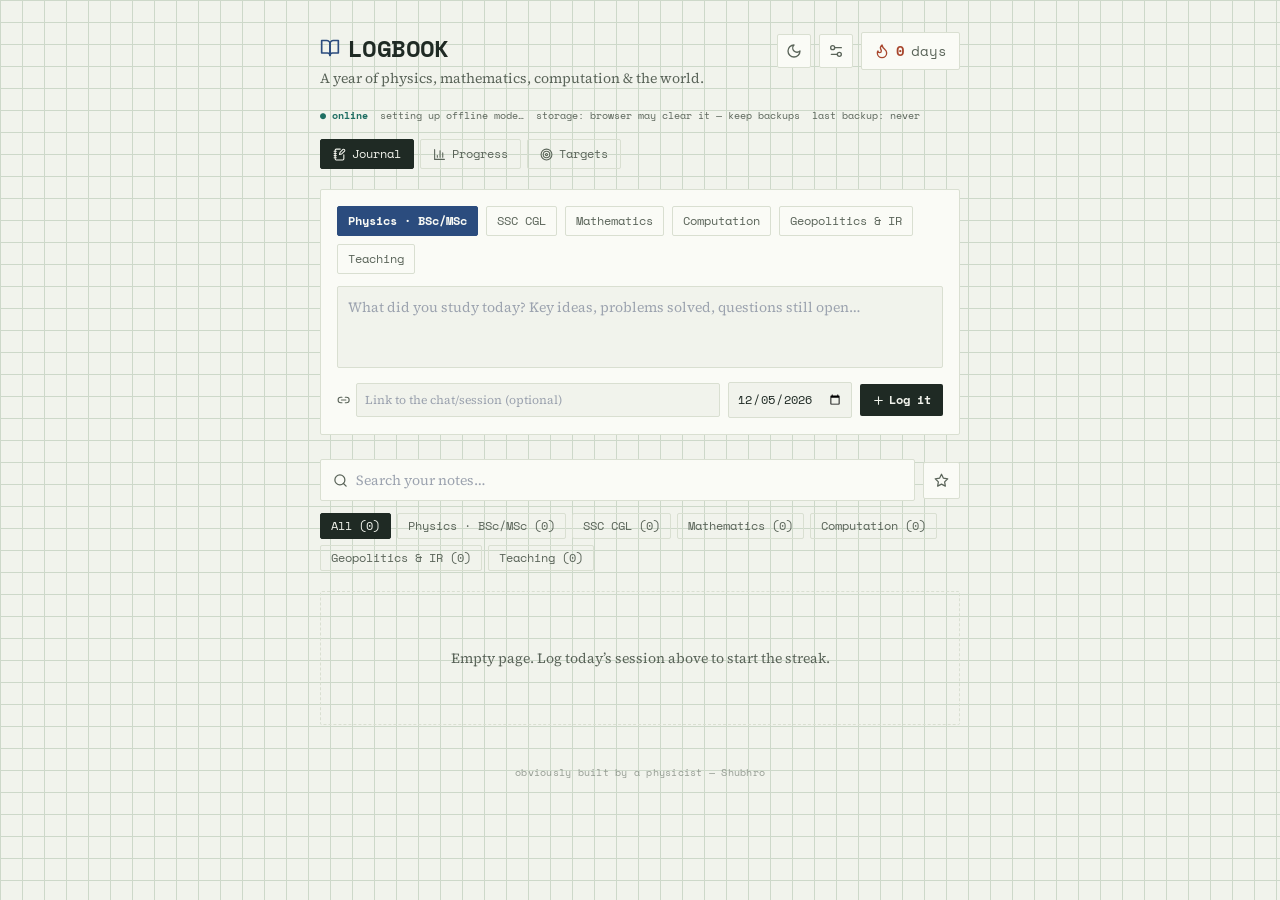
<file: index.html>
<!doctype html>
<html lang="en">
  <head>
    <meta charset="UTF-8" />
    <meta name="viewport" content="width=device-width, initial-scale=1.0, viewport-fit=cover" />
    <meta name="theme-color" content="#1F2A24" />
    <meta name="description" content="A daily learning journal for physics, mathematics, computation and the world — built by a physicist." />
    <title>Logbook</title>
    <script>
      window.addEventListener('error', function (e) {
        var box = document.getElementById('fatal-error-box');
        if (!box) {
          box = document.createElement('div');
          box.id = 'fatal-error-box';
          box.style.cssText = 'position:fixed;inset:0;background:#1F2A24;color:#F1F3EC;font-family:monospace;font-size:13px;padding:20px;z-index:99999;overflow:auto;white-space:pre-wrap;';
          document.body.appendChild(box);
        }
        box.textContent = 'Something broke while loading the app:\n\n' + (e.error ? (e.error.stack || e.error.message) : e.message);
      });
    </script>
    <link rel="manifest" href="manifest.webmanifest" />
    <link rel="icon" type="image/png" href="icon-192.png" />
    <link rel="apple-touch-icon" href="icon-192.png" />
    <meta name="mobile-web-app-capable" content="yes" />
    <meta name="apple-mobile-web-app-capable" content="yes" />
    <link rel="stylesheet" href="styles.css" />
  </head>
  <body>
    <div id="root"></div>
    <!-- Load order matters: libraries, storage, then the app -->
    <script src="vendor.js"></script>
    <script src="storage.js"></script>
    <script src="app.js"></script>
    <script>
      // Makes the app work offline (see sw.js). Needs https:// or localhost.
      if ('serviceWorker' in navigator) {
        window.addEventListener('load', function () {
          navigator.serviceWorker.register('sw.js').catch(function (err) {
            console.warn('Offline mode could not start:', err);
          });
        });
      }
    </script>
  </body>
</html>
</file>
<file: styles.css>
*,
:before,
:after {
  --tw-border-spacing-x: 0;
  --tw-border-spacing-y: 0;
  --tw-translate-x: 0;
  --tw-translate-y: 0;
  --tw-rotate: 0;
  --tw-skew-x: 0;
  --tw-skew-y: 0;
  --tw-scale-x: 1;
  --tw-scale-y: 1;
  --tw-pan-x: ;
  --tw-pan-y: ;
  --tw-pinch-zoom: ;
  --tw-scroll-snap-strictness: proximity;
  --tw-gradient-from-position: ;
  --tw-gradient-via-position: ;
  --tw-gradient-to-position: ;
  --tw-ordinal: ;
  --tw-slashed-zero: ;
  --tw-numeric-figure: ;
  --tw-numeric-spacing: ;
  --tw-numeric-fraction: ;
  --tw-ring-inset: ;
  --tw-ring-offset-width: 0px;
  --tw-ring-offset-color: #fff;
  --tw-ring-color: rgb(59 130 246 / 0.5);
  --tw-ring-offset-shadow: 0 0 #0000;
  --tw-ring-shadow: 0 0 #0000;
  --tw-shadow: 0 0 #0000;
  --tw-shadow-colored: 0 0 #0000;
  --tw-blur: ;
  --tw-brightness: ;
  --tw-contrast: ;
  --tw-grayscale: ;
  --tw-hue-rotate: ;
  --tw-invert: ;
  --tw-saturate: ;
  --tw-sepia: ;
  --tw-drop-shadow: ;
  --tw-backdrop-blur: ;
  --tw-backdrop-brightness: ;
  --tw-backdrop-contrast: ;
  --tw-backdrop-grayscale: ;
  --tw-backdrop-hue-rotate: ;
  --tw-backdrop-invert: ;
  --tw-backdrop-opacity: ;
  --tw-backdrop-saturate: ;
  --tw-backdrop-sepia: ;
  --tw-contain-size: ;
  --tw-contain-layout: ;
  --tw-contain-paint: ;
  --tw-contain-style: ;
}
::backdrop {
  --tw-border-spacing-x: 0;
  --tw-border-spacing-y: 0;
  --tw-translate-x: 0;
  --tw-translate-y: 0;
  --tw-rotate: 0;
  --tw-skew-x: 0;
  --tw-skew-y: 0;
  --tw-scale-x: 1;
  --tw-scale-y: 1;
  --tw-pan-x: ;
  --tw-pan-y: ;
  --tw-pinch-zoom: ;
  --tw-scroll-snap-strictness: proximity;
  --tw-gradient-from-position: ;
  --tw-gradient-via-position: ;
  --tw-gradient-to-position: ;
  --tw-ordinal: ;
  --tw-slashed-zero: ;
  --tw-numeric-figure: ;
  --tw-numeric-spacing: ;
  --tw-numeric-fraction: ;
  --tw-ring-inset: ;
  --tw-ring-offset-width: 0px;
  --tw-ring-offset-color: #fff;
  --tw-ring-color: rgb(59 130 246 / 0.5);
  --tw-ring-offset-shadow: 0 0 #0000;
  --tw-ring-shadow: 0 0 #0000;
  --tw-shadow: 0 0 #0000;
  --tw-shadow-colored: 0 0 #0000;
  --tw-blur: ;
  --tw-brightness: ;
  --tw-contrast: ;
  --tw-grayscale: ;
  --tw-hue-rotate: ;
  --tw-invert: ;
  --tw-saturate: ;
  --tw-sepia: ;
  --tw-drop-shadow: ;
  --tw-backdrop-blur: ;
  --tw-backdrop-brightness: ;
  --tw-backdrop-contrast: ;
  --tw-backdrop-grayscale: ;
  --tw-backdrop-hue-rotate: ;
  --tw-backdrop-invert: ;
  --tw-backdrop-opacity: ;
  --tw-backdrop-saturate: ;
  --tw-backdrop-sepia: ;
  --tw-contain-size: ;
  --tw-contain-layout: ;
  --tw-contain-paint: ;
  --tw-contain-style: ;
}
*,
:before,
:after {
  box-sizing: border-box;
  border-width: 0;
  border-style: solid;
  border-color: #e5e7eb;
}
:before,
:after {
  --tw-content: "";
}
html,
:host {
  line-height: 1.5;
  -webkit-text-size-adjust: 100%;
  -moz-tab-size: 4;
  -o-tab-size: 4;
  tab-size: 4;
  font-family:
    ui-sans-serif,
    system-ui,
    sans-serif,
    "Apple Color Emoji",
    "Segoe UI Emoji",
    Segoe UI Symbol,
    "Noto Color Emoji";
  font-feature-settings: normal;
  font-variation-settings: normal;
  -webkit-tap-highlight-color: transparent;
}
body {
  margin: 0;
  line-height: inherit;
}
hr {
  height: 0;
  color: inherit;
  border-top-width: 1px;
}
abbr:where([title]) {
  -webkit-text-decoration: underline dotted;
  text-decoration: underline dotted;
}
h1,
h2,
h3,
h4,
h5,
h6 {
  font-size: inherit;
  font-weight: inherit;
}
a {
  color: inherit;
  text-decoration: inherit;
}
b,
strong {
  font-weight: bolder;
}
code,
kbd,
samp,
pre {
  font-family:
    ui-monospace,
    SFMono-Regular,
    Menlo,
    Monaco,
    Consolas,
    Liberation Mono,
    Courier New,
    monospace;
  font-feature-settings: normal;
  font-variation-settings: normal;
  font-size: 1em;
}
small {
  font-size: 80%;
}
sub,
sup {
  font-size: 75%;
  line-height: 0;
  position: relative;
  vertical-align: baseline;
}
sub {
  bottom: -0.25em;
}
sup {
  top: -0.5em;
}
table {
  text-indent: 0;
  border-color: inherit;
  border-collapse: collapse;
}
button,
input,
optgroup,
select,
textarea {
  font-family: inherit;
  font-feature-settings: inherit;
  font-variation-settings: inherit;
  font-size: 100%;
  font-weight: inherit;
  line-height: inherit;
  letter-spacing: inherit;
  color: inherit;
  margin: 0;
  padding: 0;
}
button,
select {
  text-transform: none;
}
button,
input:where([type="button"]),
input:where([type="reset"]),
input:where([type="submit"]) {
  -webkit-appearance: button;
  background-color: transparent;
  background-image: none;
}
:-moz-focusring {
  outline: auto;
}
:-moz-ui-invalid {
  box-shadow: none;
}
progress {
  vertical-align: baseline;
}
::-webkit-inner-spin-button,
::-webkit-outer-spin-button {
  height: auto;
}
[type="search"] {
  -webkit-appearance: textfield;
  outline-offset: -2px;
}
::-webkit-search-decoration {
  -webkit-appearance: none;
}
::-webkit-file-upload-button {
  -webkit-appearance: button;
  font: inherit;
}
summary {
  display: list-item;
}
blockquote,
dl,
dd,
h1,
h2,
h3,
h4,
h5,
h6,
hr,
figure,
p,
pre {
  margin: 0;
}
fieldset {
  margin: 0;
  padding: 0;
}
legend {
  padding: 0;
}
ol,
ul,
menu {
  list-style: none;
  margin: 0;
  padding: 0;
}
dialog {
  padding: 0;
}
textarea {
  resize: vertical;
}
input::-moz-placeholder,
textarea::-moz-placeholder {
  opacity: 1;
  color: #9ca3af;
}
input::placeholder,
textarea::placeholder {
  opacity: 1;
  color: #9ca3af;
}
button,
[role="button"] {
  cursor: pointer;
}
:disabled {
  cursor: default;
}
img,
svg,
video,
canvas,
audio,
iframe,
embed,
object {
  display: block;
  vertical-align: middle;
}
img,
video {
  max-width: 100%;
  height: auto;
}
[hidden]:where(:not([hidden="until-found"])) {
  display: none;
}
.container {
  width: 100%;
}
@media (min-width: 640px) {
  .container {
    max-width: 640px;
  }
}
@media (min-width: 768px) {
  .container {
    max-width: 768px;
  }
}
@media (min-width: 1024px) {
  .container {
    max-width: 1024px;
  }
}
@media (min-width: 1280px) {
  .container {
    max-width: 1280px;
  }
}
@media (min-width: 1536px) {
  .container {
    max-width: 1536px;
  }
}
.visible {
  visibility: visible;
}
.mx-auto {
  margin-left: auto;
  margin-right: auto;
}
.my-0\.5 {
  margin-top: 0.125rem;
  margin-bottom: 0.125rem;
}
.mb-1 {
  margin-bottom: 0.25rem;
}
.mb-1\.5 {
  margin-bottom: 0.375rem;
}
.mb-2 {
  margin-bottom: 0.5rem;
}
.mb-2\.5 {
  margin-bottom: 0.625rem;
}
.mb-3 {
  margin-bottom: 0.75rem;
}
.mb-4 {
  margin-bottom: 1rem;
}
.mb-5 {
  margin-bottom: 1.25rem;
}
.mb-6 {
  margin-bottom: 1.5rem;
}
.ml-auto {
  margin-left: auto;
}
.mt-0\.5 {
  margin-top: 0.125rem;
}
.mt-1\.5 {
  margin-top: 0.375rem;
}
.mt-10 {
  margin-top: 2.5rem;
}
.mt-2 {
  margin-top: 0.5rem;
}
.mt-3 {
  margin-top: 0.75rem;
}
.mt-5 {
  margin-top: 1.25rem;
}
.inline-block {
  display: inline-block;
}
.flex {
  display: flex;
}
.inline-flex {
  display: inline-flex;
}
.grid {
  display: grid;
}
.hidden {
  display: none;
}
.h-2 {
  height: 0.5rem;
}
.h-4 {
  height: 1rem;
}
.h-\[9px\] {
  height: 9px;
}
.h-full {
  height: 100%;
}
.h-px {
  height: 1px;
}
.min-h-screen {
  min-height: 100vh;
}
.w-24 {
  width: 6rem;
}
.w-4 {
  width: 1rem;
}
.w-5 {
  width: 1.25rem;
}
.w-\[9px\] {
  width: 9px;
}
.w-full {
  width: 100%;
}
.min-w-0 {
  min-width: 0px;
}
.min-w-\[140px\] {
  min-width: 140px;
}
.min-w-\[160px\] {
  min-width: 160px;
}
.max-w-2xl {
  max-width: 42rem;
}
.flex-1 {
  flex: 1 1 0%;
}
.shrink-0 {
  flex-shrink: 0;
}
@keyframes spin {
  to {
    transform: rotate(360deg);
  }
}
.animate-spin {
  animation: spin 1s linear infinite;
}
.resize-none {
  resize: none;
}
.grid-cols-3 {
  grid-template-columns: repeat(3, minmax(0, 1fr));
}
.flex-col {
  flex-direction: column;
}
.flex-wrap {
  flex-wrap: wrap;
}
.items-start {
  align-items: flex-start;
}
.items-center {
  align-items: center;
}
.justify-center {
  justify-content: center;
}
.justify-between {
  justify-content: space-between;
}
.gap-1 {
  gap: 0.25rem;
}
.gap-1\.5 {
  gap: 0.375rem;
}
.gap-2 {
  gap: 0.5rem;
}
.gap-3 {
  gap: 0.75rem;
}
.gap-\[3px\] {
  gap: 3px;
}
.space-y-1\.5 > :not([hidden]) ~ :not([hidden]) {
  --tw-space-y-reverse: 0;
  margin-top: calc(0.375rem * calc(1 - var(--tw-space-y-reverse)));
  margin-bottom: calc(0.375rem * var(--tw-space-y-reverse));
}
.space-y-2 > :not([hidden]) ~ :not([hidden]) {
  --tw-space-y-reverse: 0;
  margin-top: calc(0.5rem * calc(1 - var(--tw-space-y-reverse)));
  margin-bottom: calc(0.5rem * var(--tw-space-y-reverse));
}
.space-y-3 > :not([hidden]) ~ :not([hidden]) {
  --tw-space-y-reverse: 0;
  margin-top: calc(0.75rem * calc(1 - var(--tw-space-y-reverse)));
  margin-bottom: calc(0.75rem * var(--tw-space-y-reverse));
}
.space-y-6 > :not([hidden]) ~ :not([hidden]) {
  --tw-space-y-reverse: 0;
  margin-top: calc(1.5rem * calc(1 - var(--tw-space-y-reverse)));
  margin-bottom: calc(1.5rem * var(--tw-space-y-reverse));
}
.self-start {
  align-self: flex-start;
}
.overflow-hidden {
  overflow: hidden;
}
.overflow-x-auto {
  overflow-x: auto;
}
.truncate {
  overflow: hidden;
  text-overflow: ellipsis;
  white-space: nowrap;
}
.whitespace-pre-wrap {
  white-space: pre-wrap;
}
.rounded-\[2px\] {
  border-radius: 2px;
}
.rounded-full {
  border-radius: 9999px;
}
.rounded-sm {
  border-radius: 0.125rem;
}
.border {
  border-width: 1px;
}
.bg-transparent {
  background-color: transparent;
}
.p-1 {
  padding: 0.25rem;
}
.p-1\.5 {
  padding: 0.375rem;
}
.p-2 {
  padding: 0.5rem;
}
.p-2\.5 {
  padding: 0.625rem;
}
.p-3 {
  padding: 0.75rem;
}
.p-4 {
  padding: 1rem;
}
.px-1\.5 {
  padding-left: 0.375rem;
  padding-right: 0.375rem;
}
.px-2 {
  padding-left: 0.5rem;
  padding-right: 0.5rem;
}
.px-2\.5 {
  padding-left: 0.625rem;
  padding-right: 0.625rem;
}
.px-3 {
  padding-left: 0.75rem;
  padding-right: 0.75rem;
}
.px-4 {
  padding-left: 1rem;
  padding-right: 1rem;
}
.px-8 {
  padding-left: 2rem;
  padding-right: 2rem;
}
.py-0\.5 {
  padding-top: 0.125rem;
  padding-bottom: 0.125rem;
}
.py-1 {
  padding-top: 0.25rem;
  padding-bottom: 0.25rem;
}
.py-1\.5 {
  padding-top: 0.375rem;
  padding-bottom: 0.375rem;
}
.py-14 {
  padding-top: 3.5rem;
  padding-bottom: 3.5rem;
}
.py-16 {
  padding-top: 4rem;
  padding-bottom: 4rem;
}
.py-2 {
  padding-top: 0.5rem;
  padding-bottom: 0.5rem;
}
.py-2\.5 {
  padding-top: 0.625rem;
  padding-bottom: 0.625rem;
}
.py-6 {
  padding-top: 1.5rem;
  padding-bottom: 1.5rem;
}
.pb-1 {
  padding-bottom: 0.25rem;
}
.pb-16 {
  padding-bottom: 4rem;
}
.pt-3 {
  padding-top: 0.75rem;
}
.pt-4 {
  padding-top: 1rem;
}
.pt-8 {
  padding-top: 2rem;
}
.text-center {
  text-align: center;
}
.text-right {
  text-align: right;
}
.text-2xl {
  font-size: 1.5rem;
  line-height: 2rem;
}
.text-\[10px\] {
  font-size: 10px;
}
.text-\[11px\] {
  font-size: 11px;
}
.text-\[9px\] {
  font-size: 9px;
}
.text-lg {
  font-size: 1.125rem;
  line-height: 1.75rem;
}
.text-sm {
  font-size: 0.875rem;
  line-height: 1.25rem;
}
.text-xs {
  font-size: 0.75rem;
  line-height: 1rem;
}
.italic {
  font-style: italic;
}
.leading-relaxed {
  line-height: 1.625;
}
.leading-snug {
  line-height: 1.375;
}
.tracking-tight {
  letter-spacing: -0.025em;
}
.tracking-wide {
  letter-spacing: 0.025em;
}
.underline {
  text-decoration-line: underline;
}
.line-through {
  text-decoration-line: line-through;
}
.opacity-40 {
  opacity: 0.4;
}
.opacity-50 {
  opacity: 0.5;
}
.opacity-60 {
  opacity: 0.6;
}
.outline-none {
  outline: 2px solid transparent;
  outline-offset: 2px;
}
.outline {
  outline-style: solid;
}
.filter {
  filter: var(--tw-blur) var(--tw-brightness) var(--tw-contrast)
    var(--tw-grayscale) var(--tw-hue-rotate) var(--tw-invert) var(--tw-saturate)
    var(--tw-sepia) var(--tw-drop-shadow);
}
.transition {
  transition-property:
    color, background-color, border-color, text-decoration-color, fill, stroke,
    opacity, box-shadow, transform, filter, backdrop-filter;
  transition-timing-function: cubic-bezier(0.4, 0, 0.2, 1);
  transition-duration: 0.15s;
}
html,
body,
#root {
  height: 100%;
}
body {
  margin: 0;
}
.hover\:underline:hover {
  text-decoration-line: underline;
}
.hover\:opacity-100:hover {
  opacity: 1;
}
@media print {
  .print\:block {
    display: block;
  }
  .print\:hidden {
    display: none;
  }
}

/* ===== LOGBOOK ANIMATIONS (edit freely) ===== */
/* Never let the page grow wider than the phone screen */
html, body { max-width: 100%; overflow-x: hidden; }

@keyframes lb-fade { from { opacity: 0; } to { opacity: 1; } }
@keyframes lb-grow { from { transform: scaleX(0); } to { transform: scaleX(1); } }
@keyframes lb-draw { to { stroke-dashoffset: 0; } }
@keyframes lb-flicker {
  0%   { transform: scale(1, 1) skewX(0deg); filter: drop-shadow(0 0 1px rgba(198, 146, 20, 0.35)); }
  15%  { transform: scale(1.06, 1.22) skewX(-6deg); filter: drop-shadow(0 0 5px rgba(232, 140, 20, 0.8)); }
  30%  { transform: scale(0.96, 1.05) skewX(5deg); filter: drop-shadow(0 0 3px rgba(198, 146, 20, 0.5)); }
  50%  { transform: scale(1.08, 1.28) skewX(-4deg); filter: drop-shadow(0 0 6px rgba(240, 120, 20, 0.85)); }
  70%  { transform: scale(0.97, 1.08) skewX(6deg); filter: drop-shadow(0 0 3px rgba(198, 146, 20, 0.5)); }
  85%  { transform: scale(1.04, 1.18) skewX(-3deg); filter: drop-shadow(0 0 5px rgba(232, 140, 20, 0.75)); }
  100% { transform: scale(1, 1) skewX(0deg); filter: drop-shadow(0 0 1px rgba(198, 146, 20, 0.35)); }
}
@keyframes lb-pop {
  0% { transform: scale(0.2); opacity: 0; }
  60% { transform: scale(1.35); opacity: 1; }
  100% { transform: scale(1); }
}
@keyframes lb-shake {
  0%, 100% { transform: translateX(0); }
  20% { transform: translateX(-4px); }
  40% { transform: translateX(4px); }
  60% { transform: translateX(-2px); }
  80% { transform: translateX(1px); }
}

/* the whole app fades in when it opens */
#root { animation: lb-fade 0.7s ease-out; }
.lb-tab-in { animation: lb-fade 0.5s ease-out both; }

/* ---- scroll reveal: parts of the page appear one after another, top to bottom ----
   (data-reveal is set by the Reveal code in app.js: 0 = waiting, 1 = appearing, 2 = done) */
html.lb-reveal-on [data-reveal="0"] {
  opacity: 0;
  transform: translateY(22px);
}
html.lb-reveal-on [data-reveal="1"] {
  opacity: 1;
  transform: none;
  transition:
    opacity 0.85s ease-out var(--lb-delay, 0ms),
    transform 0.85s cubic-bezier(0.2, 0.7, 0.2, 1) var(--lb-delay, 0ms);
}

/* progress bars grow from the left once their row has appeared */
[data-reveal="1"] .h-2 > .h-full,
[data-reveal="2"] .h-2 > .h-full {
  transform-origin: left center;
  animation: lb-grow 1s cubic-bezier(0.2, 0.7, 0.2, 1) both;
}
html.lb-reveal-on [data-reveal="1"] .h-2 > .h-full { animation-delay: var(--lb-delay, 0ms); }

/* graph: lines draw themselves, then the dots fade in (starts when the graph has appeared) */
html.lb-reveal-on .lb-line { stroke-dasharray: 1; stroke-dashoffset: 1; }
html.lb-reveal-on .lb-dot { opacity: 0; }
[data-reveal="1"] .lb-line, [data-reveal="2"] .lb-line { animation: lb-draw 1.2s ease-out 0.2s forwards; }
[data-reveal="1"] .lb-dot, [data-reveal="2"] .lb-dot { animation: lb-fade 0.6s ease-out 1s forwards; }
html:not(.lb-reveal-on) .lb-line { stroke-dasharray: 1; stroke-dashoffset: 1; animation: lb-draw 1.2s ease-out 0.2s forwards; }
html:not(.lb-reveal-on) .lb-dot { animation: lb-fade 0.6s ease-out 1s both; }

/* streak flame */
.lb-flame { transform-origin: 50% 95%; animation: lb-flicker 1.5s ease-in-out infinite; }

/* targets: the tick pops in; a missed target shakes once after it has appeared */
.lb-pop { animation: lb-pop 0.5s ease-out both; }
.lb-shake[data-reveal="2"], html:not(.lb-reveal-on) .lb-shake { animation: lb-shake 0.6s ease-in-out 0.2s both; }

/* every button gives a little press feedback */
button { transition: transform 0.12s ease, background-color 0.15s ease, color 0.15s ease; }
button:active { transform: scale(0.95); }

/* people who switch animations off in their phone settings get none */
@media (prefers-reduced-motion: reduce) {
  *, *::before, *::after {
    animation-duration: 0.001ms !important;
    animation-delay: 0s !important;
    animation-iteration-count: 1 !important;
    transition-duration: 0.001ms !important;
  }
}
</file>
